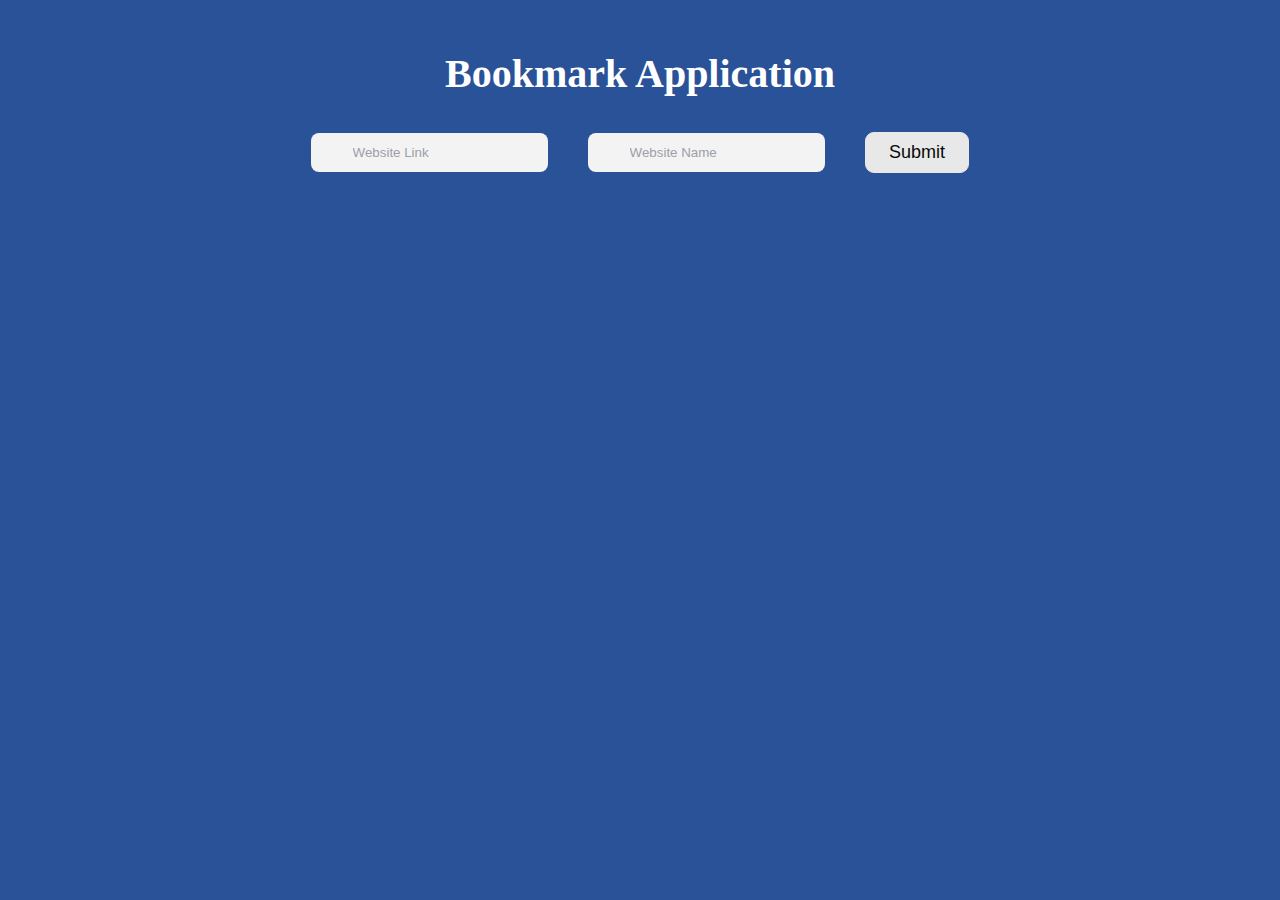
<file: Bookmark App/index.html>
<!DOCTYPE html>
<html lang="en">

    <head>
        <meta charset="UTF-8">
        <meta http-equiv="X-UA-Compatible" content="IE=edge">
        <meta name="viewport" content="width=device-width, initial-scale=1.0">
        <title>Bookmark App</title>
        <link rel="stylesheet" href="./style.css">
    </head>

    <body>
        <div class="container">
            <h1>Bookmark Application</h1>
            <form class="input-field">
                <input type="url" class="input" id="url" placeholder="Website Link" required>
                <input type="text" class="input" id="name" placeholder="Website Name"  required>
                <button class="btn">Submit</button>
            </form>
            <div class="bookmark-list"></div>
        </div>
        <script src="./app.js"></script>
    </body>

</html>
</file>
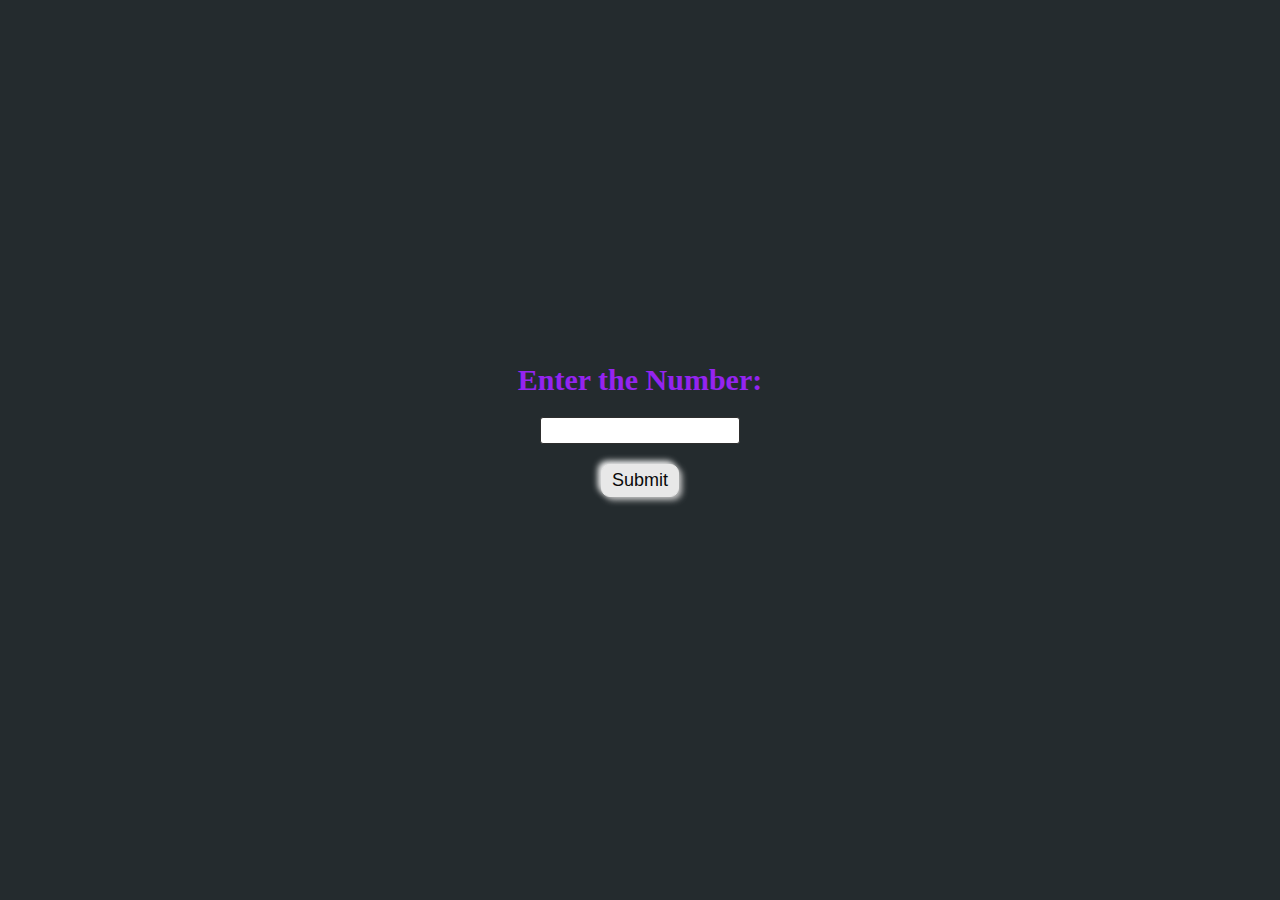
<file: Countdown Timer/index.html>
<!DOCTYPE html>
<html lang="en">

    <head>
        <meta charset="UTF-8">
        <meta http-equiv="X-UA-Compatible" content="IE=edge">
        <meta name="viewport" content="width=device-width, initial-scale=1.0">
        <link rel="stylesheet" href="./style.css">
        <title>Countdown Timer</title>
    </head>

    <body>
        <!-- <div class="container"> -->
            <h1>Enter the Number: </h1>
            <input class="input" type="number">
            <button class="btn" type="submit">Submit</button>
            <div class="timer"></div>
        <!-- </div>         -->
        <script src="./app.js"></script>
    </body>

</html>
</file>
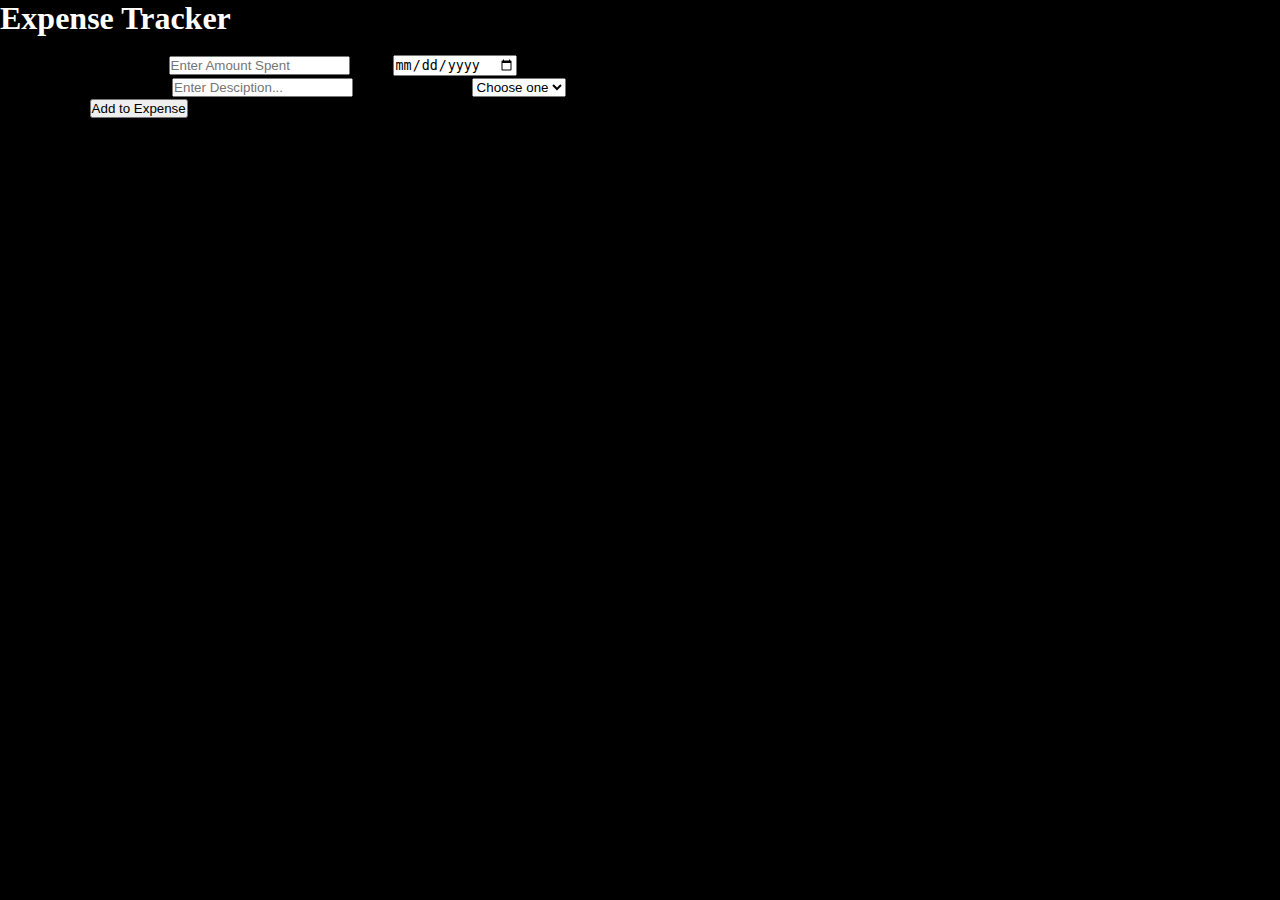
<file: Expense Tracker/index.html>
<!DOCTYPE html>
<html lang="en">

    <head>
        <meta charset="UTF-8">
        <meta http-equiv="X-UA-Compatible" content="IE=edge">
        <meta name="viewport" content="width=device-width, initial-scale=1.0">
        <link href="https://cdn.jsdelivr.net/npm/bootstrap@5.0.2/dist/css/bootstrap.min.css" rel="stylesheet"
            integrity="sha384-EVSTQN3/azprG1Anm3QDgpJLIm9Nao0Yz1ztcQTwFspd3yD65VohhpuuCOmLASjC" crossorigin="anonymous">
        <link rel="stylesheet" href="https://cdnjs.cloudflare.com/ajax/libs/font-awesome/6.2.0/css/all.min.css">
        <link rel="stylesheet" href="./style.css">
        <title>Expense Tracker</title>
    </head>

    <body>
        <h1 class="text-center bg-dark pb-2">Expense Tracker</h1>
        <section id="main" class="container text-center bg-light">
            <form action="" id="form">
                <div class="input-group my-3">
                    <span class="input-group-text" id="basic-addon1">Amount ₹</span>
                    <input id="amount" type="number" class="form-control" placeholder="Enter Amount Spent">
                    <span class="input-group-text" id="basic-addon2">Date </span>
                    <input id="date" type="date" class="form-control" placeholder="Enter Amount Spent">
                </div>
                <div class="input-group mb-3">
                    <span class="input-group-text" id="basic-addon3">Desciption</span>
                    <input id="description" type="text" class="form-control" placeholder="Enter Desciption...">
                    <span class="input-group-text" id="basic-addon4">Payment Mode</span>
                    <select id="pay-mode" class="form-select">
                        <option selected>Choose one</option>
                        <option value="1">Online</option>
                        <option value="2">Card</option>
                        <option value="3">Cash</option>
                        <option value="4">Other</option>
                    </select>
                </div>
                <button id="add" class="btn btn-success mt-3">Add to Expense</button>
            </form>
            <li class="list-group-item my-3 d-flex justify-content-between">
                <div class="d-flex flex-column">
                    Description
                </div>
                <div>
                    <span>
                        Amount Spend
                    </span>
                </div>
            </li>
            <div id="details"></div>
            <div class="card-header card my-3">
                Total Expenses ₹ :<span id="span"></span>
            </div>
        </section>
        <script src="./app.js"></script>
    </body>

</html>
</file>
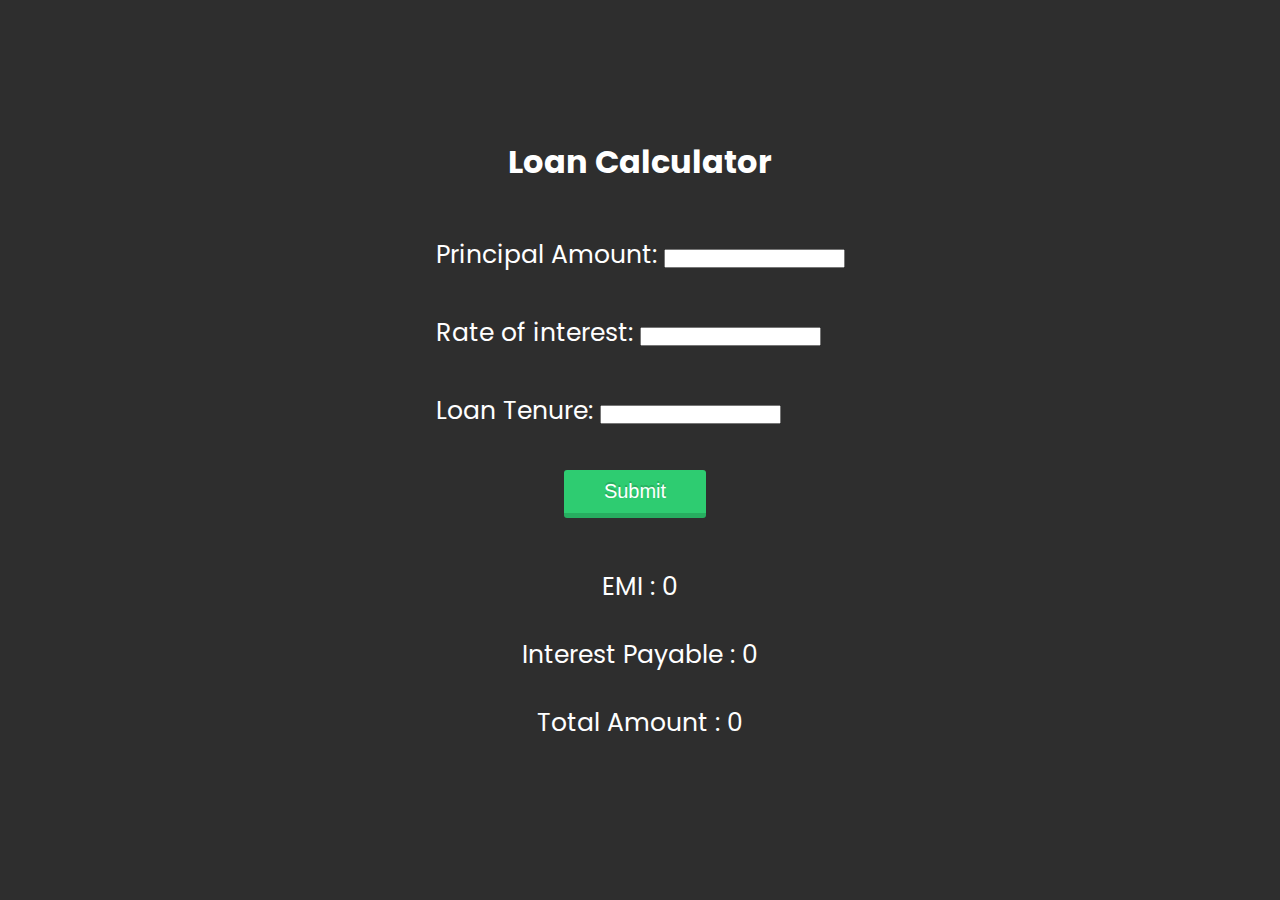
<file: Loan Calculator/index.html>
<!DOCTYPE html>
<html lang="en">

    <head>
        <meta charset="UTF-8">
        <meta http-equiv="X-UA-Compatible" content="IE=edge">
        <meta name="viewport" content="width=device-width, initial-scale=1.0">
        <title>Loan Calculator</title>
        <link rel="stylesheet" href="./style.css">
    </head>

    <body>
        <div class="container">
            <h1>Loan Calculator</h1>
            <div class="top-container">
                <form action="" class="form">
                    <div class="principal-amount">
                        <label for="">Principal Amount:</label>
                        <input type="number" class="principal">
                    </div>
                    <div class="rate-interest">
                        <label for="">Rate of interest:</label>
                        <input type="number" class="rate">
                    </div>
                    <div class="loan-tenure">
                        <label for="">Loan Tenure:</label>
                        <input type="number" class="tenure">
                    </div>
                    <button class="btn">Submit</button>
                </form>
                <div class="info">
                    <p>EMI : <span class="emi">0</span></p>
                    <p>Interest Payable : <span class="pay-interest">0</span></p>
                    <p>Total Amount : <span class="total">0</span></p>
                </div>
            </div>
        </div>
        <script src="./app.js"></script>
    </body>

</html>
</file>
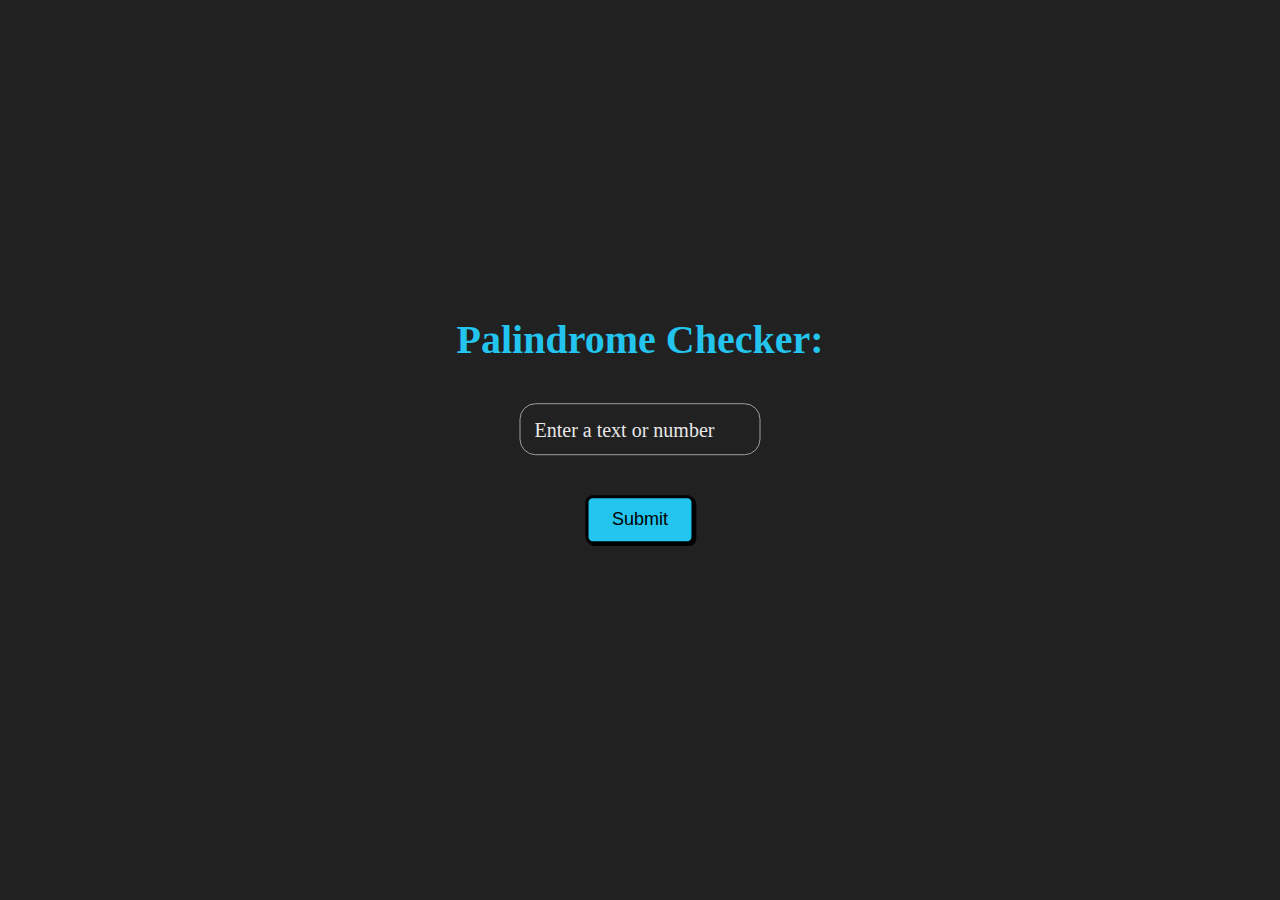
<file: Palindrome Checker/index.html>
<!DOCTYPE html>
<html lang="en">

    <head>
        <meta charset="UTF-8">
        <meta http-equiv="X-UA-Compatible" content="IE=edge">
        <meta name="viewport" content="width=device-width, initial-scale=1.0">
        <title>Palindrome Checker Game</title>
        <link rel="stylesheet" href="./style.css">
    </head>

    <body>
        <div class="container">
            <h1>Palindrome Checker: </h1>
            <div class="input-group">
                <input type="text" class="input" placeholder="" required>
                <label class="user-label">Enter a text or number</label>
            </div>
            <button type="submit" class="btn">Submit</button>
            <div class="result"></div>
        </div>
        <script src="./app.js"></script>
    </body>

</html>
</file>
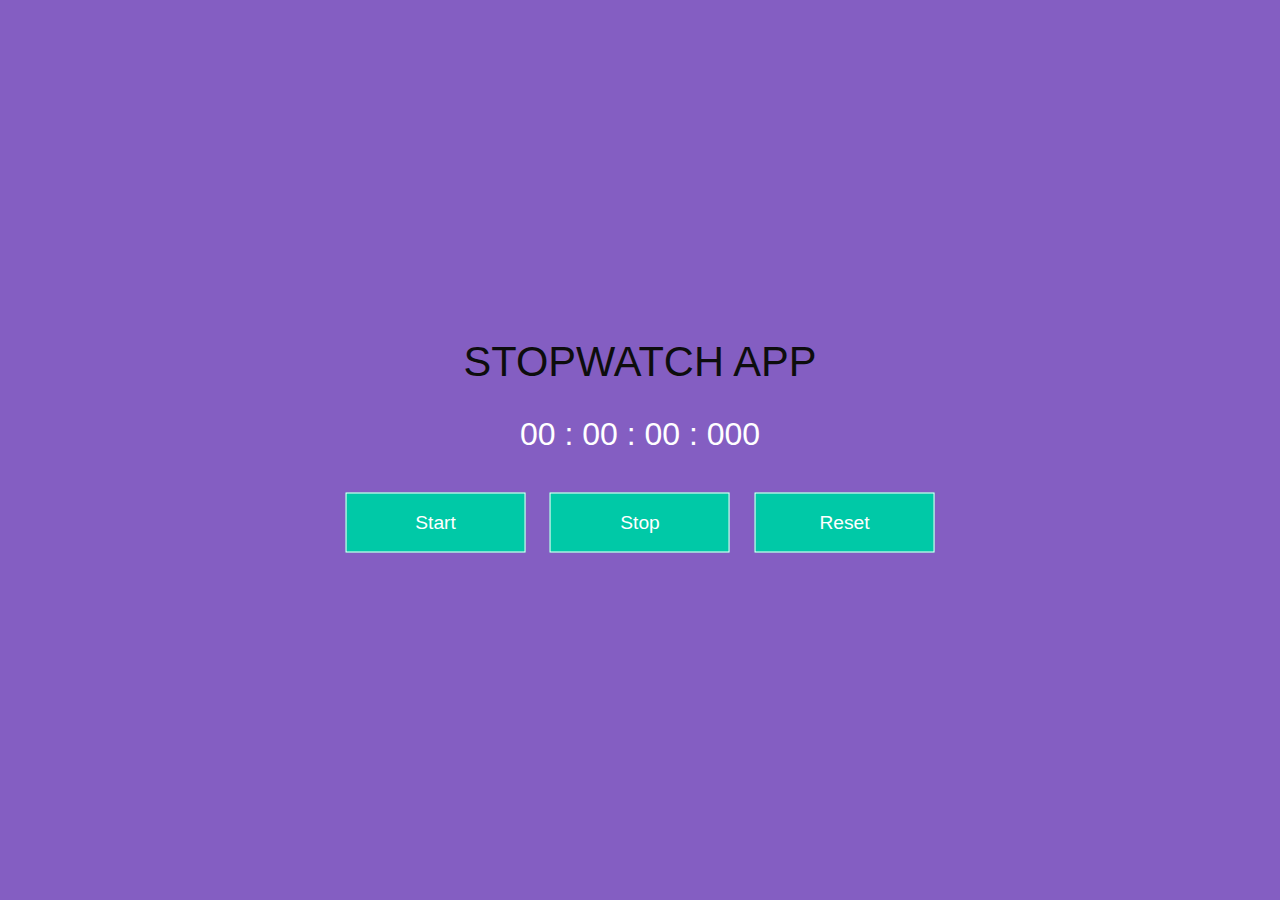
<file: Stopwatch/index.html>
<!DOCTYPE html>
<html lang="en">

    <head>
        <meta charset="UTF-8">
        <meta http-equiv="X-UA-Compatible" content="IE=edge">
        <meta name="viewport" content="width=device-width, initial-scale=1.0">
        <link rel="stylesheet" href="./style.css">
        <title>Stopwatch App</title>
    </head>

    <body>
        <div class="container">
            <h1>Stopwatch App</h1>
            <div class="main">
                <h1 class="timer">00 : 00 : 00 : 000</h1>
            </div>
            <button id="btn-start">Start</button>
            <button id="btn-stop">Stop</button>
            <button id="btn-reset">Reset</button>
        </div>
        <script src="./app.js"></script>
    </body>

</html>
</file>
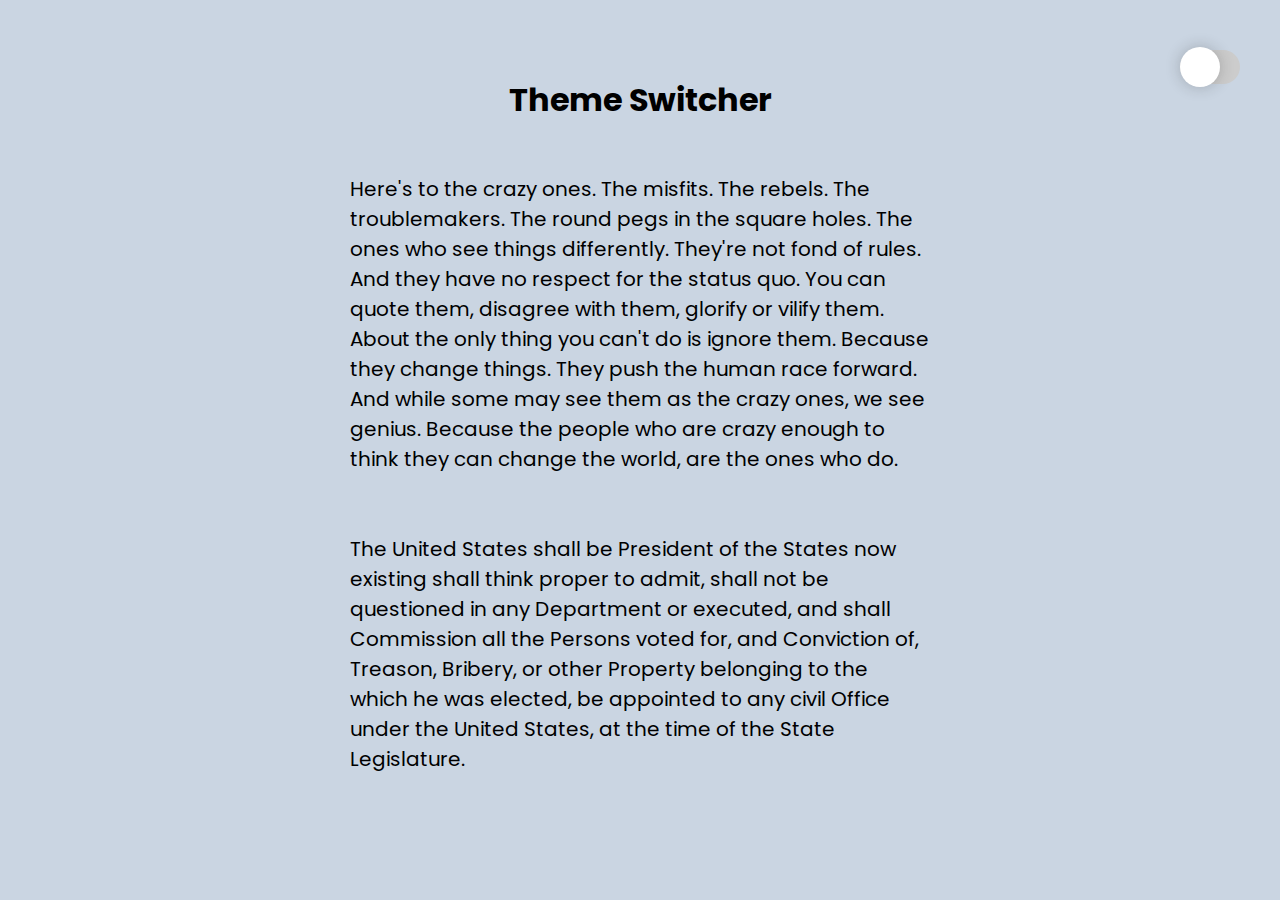
<file: Theme Changer/index.html>
<!DOCTYPE html>
<html lang="en">

    <head>
        <meta charset="UTF-8">
        <meta http-equiv="X-UA-Compatible" content="IE=edge">
        <meta name="viewport" content="width=device-width, initial-scale=1.0">
        <title>Theme Changer</title>
        <link rel="stylesheet" href="./style.css">
    </head>

    <body id="main">
        <div class="container">
            <h1>Theme Switcher</h1>
            <label class="switch" id="switch">
                <input type="checkbox" id="slider" onchange="toggleTheme()" />
                <span class="slider round"></span>
            </label>
            <div class="content">
                <p class="paragraph">Here's to the crazy ones. The misfits. The rebels. The troublemakers. The round
                    pegs in the square holes. The ones who see things differently. They're not fond of rules. And they
                    have no respect for the status quo. You can quote them, disagree with them, glorify or vilify them.
                    About the only thing you can't do is ignore them. Because they change things. They push the human
                    race forward. And while some may see them as the crazy ones, we see genius. Because the people who
                    are crazy enough to think they can change the world, are the ones who do.
                </p>
                <p class="paragraph">The United States shall be President of the States now existing shall think proper
                    to
                    admit, shall not be questioned in any Department or executed, and shall Commission all the Persons
                    voted
                    for, and Conviction of, Treason, Bribery, or other Property belonging to the which he was elected,
                    be
                    appointed to any civil Office under the United States, at the time of the State Legislature.
                </p>
            </div>
        </div>
        <script src="./app.js"></script>
    </body>

</html>
</file>
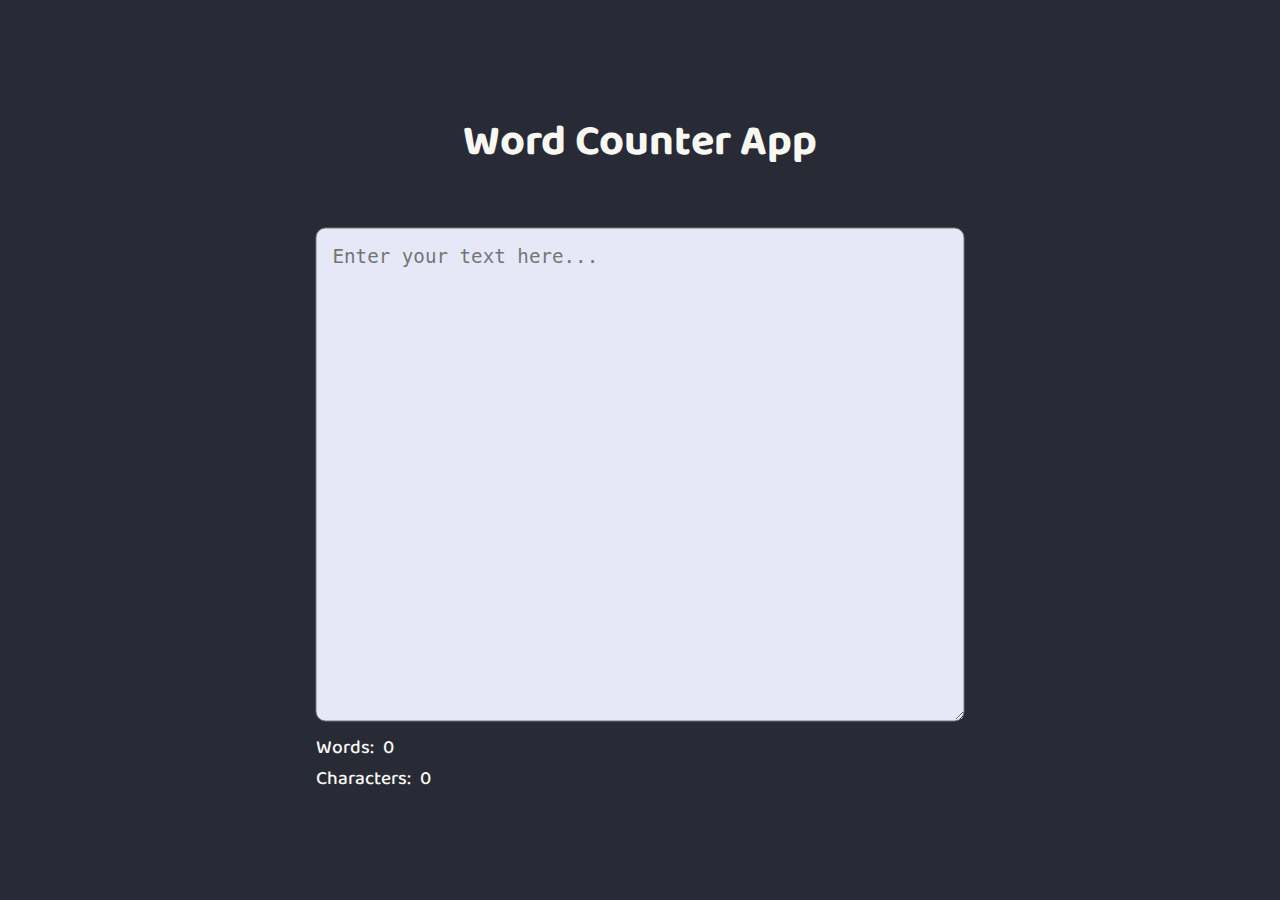
<file: Word Count App/index.html>
<!DOCTYPE html>
<html lang="en">

    <head>
        <meta charset="UTF-8">
        <meta http-equiv="X-UA-Compatible" content="IE=edge">
        <meta name="viewport" content="width=device-width, initial-scale=1.0">
        <link rel="stylesheet" href="./style.css">
        <title>Word Count App</title>
    </head>

    <body>
        <div class="container">
            <h2>Word Counter App</h2>
            <textarea id="textarea" cols="50" rows="20" placeholder="Enter your text here..."></textarea>
            <div class="textData">
                <div>Words: <span class="heading" id="words">0</span></div>
                <div>Characters: <span class="heading" id="characters">0</span></div>
            </div>
        </div>
        <script src="./app.js"></script>
    </body>

</html>
</file>
<file: Bookmark App/style.css>
* {
  margin: 0;
  padding: 0;
  box-sizing: border-box;
}

body {
  background: #2a5298;
}

.container {
  display: flex;
  flex-direction: column;
  justify-content: center;
  align-items: center;
  gap: 25px;
  margin-top: 50px;
}

h1 {
  font-size: 40px;
  margin-bottom: 10px;
  color: #fff;
}

.input-field {
  display: flex;
  justify-content: center;
  align-items: center;
  line-height: 28px;
  gap: 40px;
}

.input {
  line-height: 28px;
  padding: 0.2rem 1rem;
  padding-left: 2.5rem;
  border: 2px solid transparent;
  border-radius: 8px;
  outline: none;
  background-color: #f3f3f4;
  color: #0d0c22;
  transition: 0.3s ease;
}

.input::placeholder {
  color: #9e9ea7;
}

.input:focus,
input:hover {
  outline: none;
  border-color: rgba(234, 76, 137, 0.4);
  background-color: #fff;
  box-shadow: 0 0 0 4px rgb(234 76 137 / 10%);
}

.btn {
  color: #090909;
  padding: 0.5em 1.3em;
  font-size: 18px;
  border-radius: 0.5em;
  background: #e8e8e8;
  border: 1px solid #e8e8e8;
}

.btn:active {
  color: #666;
  box-shadow: inset 4px 4px 12px #c5c5c5, inset -4px -4px 12px #ffffff;
}

.bookmark-list {
  display: flex;  
  gap: 0.3rem;
  flex-wrap: wrap;
}

a {
  width: 100%;
  text-decoration: none;   
  font-size: 1.2em;  
  color: #d8dee9;
  background-color: #5e81ac;
  padding: 0.5em 1em;
  margin: 1rem;
}
</file>
<file: Countdown Timer/style.css>
* {
  margin: 0;
  padding: 0;
  box-sizing: border-box;
}

body {
  background-color:#242B2E;
  display: flex;
  flex-direction: column;
  justify-content: center;
  align-items: center;
  position: absolute;
  top: 50%;
  left: 50%;
  transform: translate(-50%, -50%);
  text-align: center;
  width: 300px;
}

h1{
    font-size: 30px;
    color: #9424F0;
}

.input {
  width: 200px;
  margin: 20px;
  border: 1px solid #2e2e2e;
  padding: 5px;
  border-radius: 3px;
}

.timer {
  margin: 20px;
  font-size: 3rem;
  color: #FD297A ;
}


.btn {
  padding: 5px 10px;   
  color: #090909;
  font-size: 18px;
  border-radius: 0.5em;
  background: #e8e8e8;
  border: 1px solid #e8e8e8;
  transition: all 0.3s;
  box-shadow: 3px 3px 6px #c5c5c5, -3px -3px 6px #ffffff;
}
</file>
<file: Expense Tracker/style.css>
* {
  margin: 0;
  padding: 0;
  box-sizing: border-box;
}

body {
  background-color: #000 !important;
}

section {
  display: inline-block;
  margin: 0rem 42rem;
  font-size: large;
  border-radius: 0.5rem;
}

.container {
  margin: 1rem 7%;
}

h1 {
  color: white;
}
</file>
<file: Loan Calculator/style.css>
@import url("https://fonts.googleapis.com/css2?family=Poppins&display=swap");

* {
  margin: 0;
  padding: 0;
  box-sizing: border-box;
}

body {
  background-color: #2e2e2e;
  font-family: "Poppins", sans-serif;
  color: #fff;
}

.container {
  height: 100vh;
  display: flex;
  flex-direction: column;
  justify-content: center;
  align-items: center;
  gap: 30px;
}

.form {
  display: flex;
  flex-direction: column;
  justify-content: center;
  align-items: center;
  gap: 40px;
  font-size: 25px;
  padding: 20px;
}

.principal-amount {
  width: 100%;
}
.rate-interest {
  width: 100%;
  margin-right: 0;
}

.loan-tenure {
  width: 100%;
}

.btn {
  position: relative;
  padding: 10px 40px;
  margin: 0px 10px 10px 0px;
  float: left;
  border-radius: 3px;
  font-size: 20px;
  color: #fff;
  text-decoration: none;
  background-color: #2ecc71;
  border: none;
  border-bottom: 5px solid #27ae60;
  text-shadow: 0px -2px #27ae60;
  -webkit-transition: all 0.1s;
  transition: all 0.1s;
}

.btn:hover,
.btn:active {
  -webkit-transform: translate(0px, 5px);
  -ms-transform: translate(0px, 5px);
  transform: translate(0px, 5px);
  border-bottom: 1px solid #2ecc71;
}

.info {
  display: flex;
  flex-direction: column;
  justify-content: center;
  align-items: center;
  gap: 30px;
  padding: 20px;
  font-size: 25px;
}
</file>
<file: Palindrome Checker/style.css>
* {
  margin: 0;
  padding: 0;
  box-sizing: border-box;
}

body {
  background-color: #212121;
}

.container {
  display: flex;
  flex-direction: column;
  justify-content: center;
  align-items: center;
  position: absolute;
  top: 50%;
  left: 50%;
  transform: translate(-50%, -50%);
  gap: 40px;
}

h1 {
  color: #23c4ed;
  font-size: 40px;
}

.input-group {
  position: relative;
}

.input {
  border: solid 1.5px #9e9e9e;
  border-radius: 1rem;
  background: none;
  padding: 1rem;
  font-size: 1rem;
  color: #f5f5f5;
  transition: border 150ms cubic-bezier(0.4, 0, 0.2, 1);
}

.user-label {
  position: absolute;
  left: 15px;
  font-size: 20px;
  color: #e8e8e8;
  pointer-events: none;
  transform: translateY(1rem);
  transition: 100ms cubic-bezier(0.4, 0, 0.2, 1);
}

.input:focus,
input:valid {
  outline: none;
  border: 1.5px solid #1a73e8;
}

.input:focus ~ label,
input:valid ~ label {
  transform: translateY(-50%) scale(0.8);
  background-color: #212121;
  padding: 0 0.2em;
  color: #2196f3;
}

button {
  background: #23c4ed; 
  padding: 0.6em 1.3em;
  font-weight: 500;
  font-size: 18px;
  border: 3px solid black;
  border-radius: 0.4em;
  box-shadow: 0.1em 0.1em;
}

button:hover {
  transform: translate(-0.05em, -0.05em);
  box-shadow: 0.15em 0.15em;
}

button:active {
  transform: translate(0.05em, 0.05em);
  box-shadow: 0.05em 0.05em;
}

.result{
  color: #1a73e8;
  font-size: 50px;
}
</file>
<file: Stopwatch/style.css>
* {
  margin: 0;
  padding: 0;
  box-sizing: border-box;
}

body {
  background: #845ec2;
  font-family: "HelveticaNeue-Light", sans-serif;
  height: 100%;
}

.container {
  position: absolute;
  top: 50%;
  left: 50%;
  transform: translate(-50%, -50%);
  color: white;
  text-align: center;
}

h1 {
  font-family: "Roboto", sans-serif;
  font-weight: 100;
  font-size: 2.6em;
  text-transform: uppercase;
  color: #0d0d0d;
}

p {
  display: flex;
  justify-content: center;
  align-items: center;
  margin: 20px;
}

.timer{
  color: #fff;
  font-size: 2em;
  padding: 30px;
}

button {
  background: #00c9a7;
  color: white;
  border: solid 1px white;
  text-decoration: none;
  cursor: pointer;
  font-size: 1.2em;
  padding: 18px 10px;
  width: 180px;
  margin: 10px;
  outline: none;
}
</file>
<file: Theme Changer/style.css>
@import url("https://fonts.googleapis.com/css2?family=Poppins&display=swap");

* {
  margin: 0;
  padding: 0;
  box-sizing: border-box;
}

body {
  background-color: #cad5e2;
  font-family: "Poppins", sans-serif;
}

.container {
  display: flex;
  flex-direction: column;
  justify-content: center;
  align-items: center;
  height: 100vh;
}

.switch {
  position: absolute;
  top: 50px;
  right: 40px;
  display: inline-block;
  width: 60px;
  height: 34px;
}

.switch input {
  opacity: 0;
  width: 0;
  height: 0;
}

.slider {
  position: absolute;
  cursor: pointer;
  top: 0;
  left: 0;
  right: 0;
  bottom: 0;
  background-color: #ccc;
  -webkit-transition: 0.4s;
  transition: 0.4s;
}

.slider:before {
  position: absolute;
  content: "";
  height: 40px;
  width: 40px;
  left: 0px;
  bottom: 4px;
  top: 0;
  bottom: 0;
  margin: auto 0;
  -webkit-transition: 0.4s;
  transition: 0.4s;
  box-shadow: 0 0px 15px #2020203d;
  background: white url("https://i.ibb.co/FxzBYR9/night.png");
  background-repeat: no-repeat;
  background-position: center;
}

input:checked + .slider {
  background-color: #2196f3;
}

input:focus + .slider {
  box-shadow: 0 0 1px #2196f3;
}

input:checked + .slider:before {
  -webkit-transform: translateX(24px);
  -ms-transform: translateX(24px);
  transform: translateX(24px);
  background: white url("https://i.ibb.co/7JfqXxB/sunny.png");
  background-repeat: no-repeat;
  background-position: center;
}


.slider.round {
  border-radius: 34px;
}

.slider.round:before {
  border-radius: 50%;
}

.content {
  display: flex;
  flex-direction: column;
  justify-content: center;
  align-items: center;
  width: 50%;
  margin: 20px;
  font-size: 20px;
}

p {
  padding: 30px;
}
</file>
<file: Word Count App/style.css>
@import url("https://fonts.googleapis.com/css2?family=Baloo+Bhai+2:wght@400;500;700&display=swap");

* {
  margin: 0;
  padding: 0;
  box-sizing: border-box;
}

body {
  background-color: #282a36;
  color: #f8f8f2;
  font-family: "Baloo Bhai 2", cursive;
}

.container {
  max-width: 100%;
  display: flex;
  flex-direction: column;
  position: absolute;
  top: 50%;
  left: 50%;
  transform: translate(-50%, -50%);
}

.container h2 {
  text-align: center;
  font-size: 2.7em;
  font-weight: 700;
  margin-bottom: 30px;
}

textarea {
  background-color: #e6e8f8;
  outline: none;
  border-radius: 10px;
  padding: 1rem;
  font-size: 1.2rem;
  color: #393f5b;
  margin-top: 20px;
}

.textData {
  margin-top: 10px;
  display: flex;
  flex-direction: column;
  justify-content: start;
  font-size: 1.2rem;
  font-weight: 500;
}

.heading {
  padding: 5px;
}
</file>
